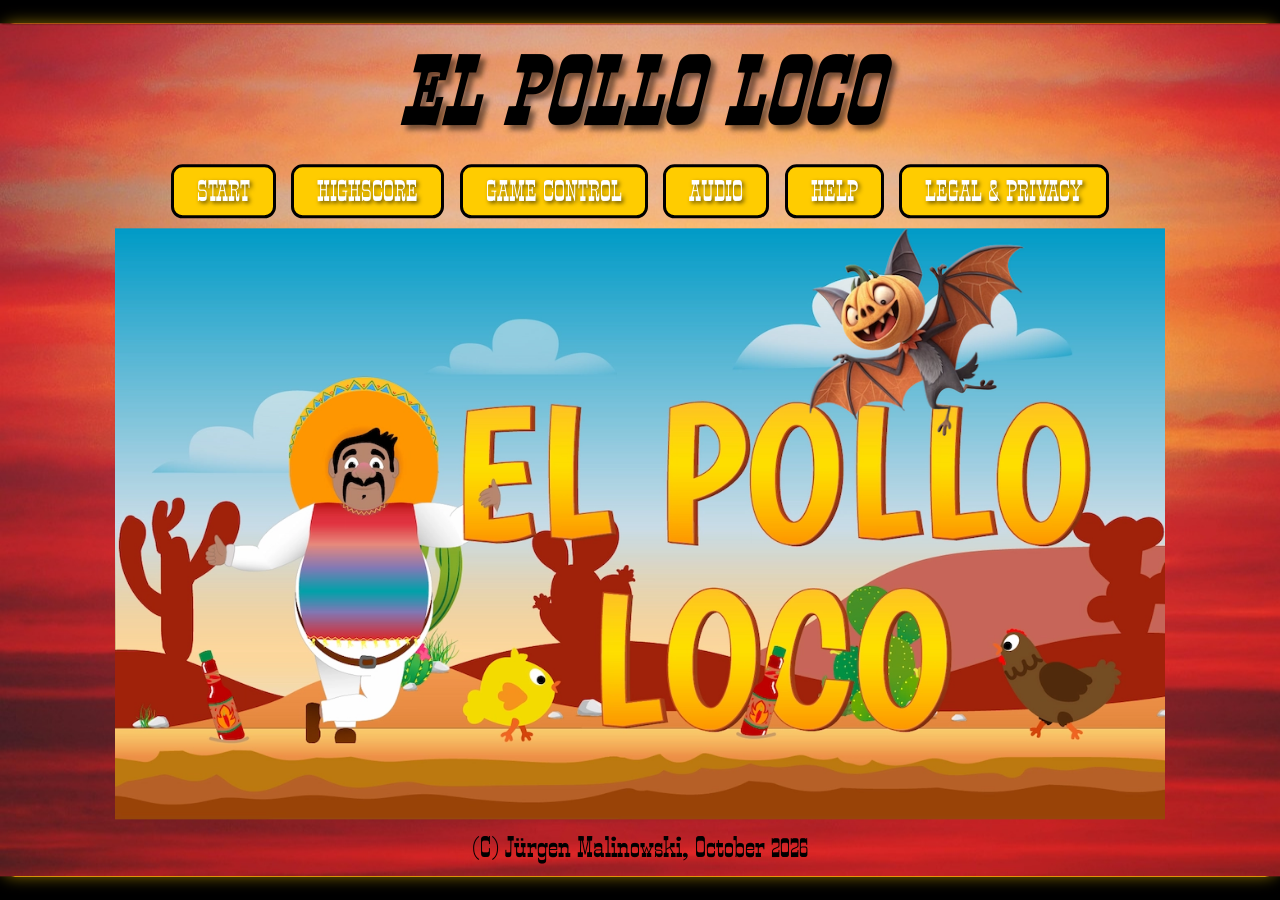
<file: index.html>
<!doctype html>
<html lang="en" translate="no">
  <head>

    <meta charset="UTF-8" />
    <meta
      name="viewport"
      content="width=device-width, initial-scale=1.0, viewport-fit=cover"
    />
    <title>El Pollo Loco</title>
    <link
      rel="icon"
      href="./assets/img/6_salsa_flasche/2_salsa_bottle_on_ground.png"
      type="image/png"
      sizes="16x16"
    />
    <link rel="stylesheet" href="./variables.css" />
    <link rel="stylesheet" href="./style.css" />
    <link rel="stylesheet" href="./overlays.css" />
    <link rel="stylesheet" href="./menu-overlays.css" />
    <link rel="stylesheet" href="./highscore-overlays.css" />
    <link rel="stylesheet" href="./responsive.css" />
  </head>

  <body>
    <div id="gameContainer">

      <div id="startScreen">
        <h1>EL POLLO LOCO</h1>

        <nav id="startMenu">
          <button class="menuButton" onclick="startGame()">START</button>
          <button class="menuButton" onclick="openHighscore()">
            HIGHSCORE
          </button>
          <button class="menuButton" onclick="openGameControl()">
            GAME CONTROL
          </button>
          <button class="menuButton" onclick="openAudioSettings()">
            AUDIO
          </button>
          <button class="menuButton" onclick="openHelp()">
            HELP
          </button>
          <button class="menuButton" onclick="openImpressum()">
            LEGAL & PRIVACY
          </button>
        </nav>

        <div id="startVisual">

          <img
            src="./assets/img/9_intro_outro_bildschirm/start/startscreen_2.webp"
            alt="Startscreen"
            id="startImage"
          />

          <img
            src="./assets/img/flying_bat/bat_mid.webp"
            alt="Bat"
            class="overlayImage"
            id="batImage"
          />
        </div>

        <p id="copyright">(C) Jürgen Malinowski, October 2026</p>
      </div>

      <div id="gameLoadingOverlay" aria-live="polite" aria-busy="true">
        <div id="gameLoadingBox">
          <h2>LOADING GAME...</h2>
          <div id="gameLoadingTrack">
            <div id="gameLoadingProgress"></div>
          </div>
          <p id="gameLoadingPercent">0%</p>
        </div>
      </div>

      <div
        id="highscoreOverlay"
        onclick="handleHighscoreBackdropClick()"
        style="display: none"
      >
        <div id="highscoreBox" onclick="event.stopPropagation()">
          <h2>🏆 TOP 100 HIGHSCORE 🏆</h2>
          <div id="highscoreContent"></div>
          <div id="highscoreActions"></div>
        </div>
      </div>

      <div id="highscoreNameOverlay">
        <div id="highscoreNameBox">
          <h2>🏆 New Highscore!</h2>
          <p>Your score: <strong id="highscoreNameScore">0</strong></p>
          <input
            id="highscoreNameInput"
            type="text"
            maxlength="16"
            placeholder="Your name"
          />
          <div id="highscoreNameActions">
            <button
              class="menuButton"
              type="button"
              id="saveHighscoreNameButton"
              onclick="submitHighscoreName()"
            >
              Save
            </button>
            <button
              class="menuButton"
              type="button"
              id="cancelHighscoreNameButton"
              onclick="cancelHighscoreNameDialog()"
            >
              Cancel
            </button>
          </div>
        </div>
      </div>

      <div
        id="highscoreSavedOverlay"
        onclick="closeHighscoreSaved()"
        style="display: none"
      >
        <div id="highscoreSavedBox" onclick="event.stopPropagation()">
          <h2>✅ Your Score was saved</h2>
          <p>Your score has been added to the Top 100.</p>
          <button
            id="closeHighscoreSavedButton"
            onclick="closeHighscoreSaved()"
          >
            OK
          </button>
        </div>
      </div>

      <div id="levelTransitionOverlay" style="display: none">
        <div id="levelTransitionBox">
          <h2 id="levelTransitionTitle">Level completed!</h2>
          <p id="levelTransitionText">Ready for the next level?</p>
          <button id="startNextLevelButton" onclick="startNextLevel()">
            Start
          </button>
        </div>
      </div>

      <div id="audioOverlay" onclick="closeAudioSettings()">
        <div id="audioBox" onclick="event.stopPropagation()">
          <h2>🎧 Audio Settings</h2>

          <div class="audioControlRow">
            <label for="musicVolume">Music Volume:</label>
            <input
              type="range"
              id="musicVolume"
              min="0"
              max="1"
              step="0.05"
              value="0.3"
              oninput="updateMusicVolume(this.value)"
            />
          </div>

          <div class="audioControlRow">
            <label for="effectVolume">Effects Volume:</label>
            <input
              type="range"
              id="effectVolume"
              min="0"
              max="1"
              step="0.05"
              value="1"
              oninput="updateEffectVolume(this.value)"
            />
          </div>

          <div class="audioControlRow">
            <button id="toggleMuteButton" onclick="toggleMuteAll()">
              🔇 Sound on / off
            </button>
          </div>

          <p id="closeAudioHint" onclick="closeAudioSettings()">
            Click to close
          </p>
        </div>
      </div>

      <div id="helpOverlay" onclick="closeHelp()">
        <div id="helpBox" onclick="event.stopPropagation()">
          <h2>HELP</h2>
          <div id="helpText">
            <p>Jump into a group of chickens<br />and watch them scatter!</p>
            <p>
              During a Boss Fight, press JUMP<br />
              twice quickly to perform a<br />
              Special Jump and escape.
            </p>
            <p>
              Watch out!<br />
              The Boss Chicken may charge<br />
              when you get too close.
            </p>
            <p>
              Defeat chickens by throwing<br />
              bottles or jumping on them.
            </p>
            <p>
              Attack the Boss Chicken<br />
              with bottles or by jumping on it.
            </p>
          </div>
          <p id="closeHelpHint" onclick="closeHelp()">
            Click to close
          </p>
        </div>
      </div>

      <div id="impressumOverlay" onclick="closeImpressum()">
        <div id="impressumBox" onclick="event.stopPropagation()">
          <iframe
            id="impressumFrame"
            src=""
            title="Legal Notice & Privacy"
          ></iframe>

          <div id="legalOverlayActions">
            <button
              id="legalSecondaryButton"
              type="button"
              onclick="openPrivacyPolicy()"
            >
              Privacy Policy
            </button>
            <button
              id="closeImpressumHint"
              type="button"
              onclick="closeImpressum()"
            >
              Click to close
            </button>
          </div>
        </div>
      </div>

      <div id="gameControlOverlay" onclick="closeGameControl()">
        <div id="gameControlBox" onclick="event.stopPropagation()">
          <h2>🎮 Game Control</h2>

          <p id="gameControlText">
            ⬅️ Arrow Left ... Move Left<br />
            ➡️ Arrow Right ... Move Right<br />
            ⬆️ Arrow Up ... Throw Bottle<br />
            SHIFT ... Throw Bottle<br />
            SPACE ... Jump<br />
            SPACE x2 ... Special Jump (Boss Fight)<br />
            P ... Pause / Resume
          </p>

          <p id="closeGameControlHint" onclick="closeGameControl()">
            Click to close
          </p>
        </div>
      </div>

      <div id="gameStage">
        <canvas id="canvas" width="720" height="480"></canvas>
      </div>

      <div id="mobileControls">
        <div class="leftControls">
          <button id="leftBtn" aria-label="Move left">
            <svg class="direction_arrow" viewBox="0 0 48 48" aria-hidden="true">
              <path d="M2 24 L22 4 L22 15 H46 V33 H22 V44 Z"></path>
            </svg>
          </button>
          <button id="leftJumpBtn">JUMP</button>
          <button id="leftThrowBtn">THROW</button>
        </div>

        <div class="rightControls">
          <button id="rightBtn" aria-label="Move right">
            <svg class="direction_arrow" viewBox="0 0 48 48" aria-hidden="true">
              <path d="M46 24 L26 4 L26 15 H2 V33 H26 V44 Z"></path>
            </svg>
          </button>
          <button id="rightJumpBtn">JUMP</button>
          <button id="rightThrowBtn">THROW</button>
        </div>
      </div>

      <div id="orientationOverlay">
        <div id="orientationBox">
          <h2>Please rotate your device 🔄</h2>
          <p>For the best gaming experience, use landscape mode.</p>

          <button
            id="rotateButton"
            style="display: none"
            onclick="rotateDevice()"
          >
            Rotate Screen ↻
          </button>
        </div>
      </div>
    </div>
  </body>

  <script src="./soundhub.js"></script>
  <script src="./js/models-classes/drawable-objects.class.js"></script>
  <script src="./js/models-classes/movable-objects.class.js"></script>
  <script src="./js/models-classes/chicken.class.js"></script>
  <script src="./js/models-classes/little-chicken.class.js"></script>
  <script src="./js/models-classes/character.class.js"></script>
  <script src="./js/models-classes/coin.class.js"></script>
  <script src="./js/models-classes/cloud.class.js"></script>
  <script src="./js/models-classes/background-object.class.js"></script>
  <script src="./js/models-classes/status-bar.class.js"></script>
  <script src="./js/models-classes/world-collision-manager.class.js"></script>
  <script src="./js/models-classes/world-stomp-combo-manager.class.js"></script>
  <script src="./js/models-classes/world-bat-flight-manager.class.js"></script>
  <script src="./js/models-classes/world-special-jump-manager.class.js"></script>
  <script src="./js/models-classes/world-status-hud-renderer.class.js"></script>
  <script src="./js/models-classes/world-pause-hud-renderer.class.js"></script>
  <script src="./js/models-classes/world-hud-renderer.class.js"></script>
  <script src="./js/models-classes/world-process-manager.class.js"></script>
  <script src="./js/models-classes/world-pause-manager.class.js"></script>
  <script src="./js/models-classes/world-game-state-manager.class.js"></script>
  <script src="./js/models-classes/world-level-manager.class.js"></script>
  <script src="./js/models-classes/world-highscore-manager.class.js"></script>
  <script src="./js/models-classes/world-renderer.class.js"></script>
  <script src="./js/models-classes/world.class.js"></script>
  <script src="./js/models-classes/keyboard.class.js"></script>
  <script src="./js/models-classes/level.class.js"></script>
  <script src="./js/models-classes/throwable-objects.class.js"></script>
  <script src="./js/models-classes/endboss-lifecycle-manager.class.js"></script>
  <script src="./js/models-classes/endboss-combat-manager.class.js"></script>
  <script src="./js/models-classes/endboss.class.js"></script>

  <script src="./levels/level-config.js"></script>
  <script src="./levels/level1.js"></script>

  <script src="./js/game.js"></script>
  <script src="./js/mobile-controls.js"></script>
  <script src="./js/responsive-ui.js"></script>
  <script src="./js/highscore-system.js"></script>
  <script src="./script.js"></script>

  </html>
</file>
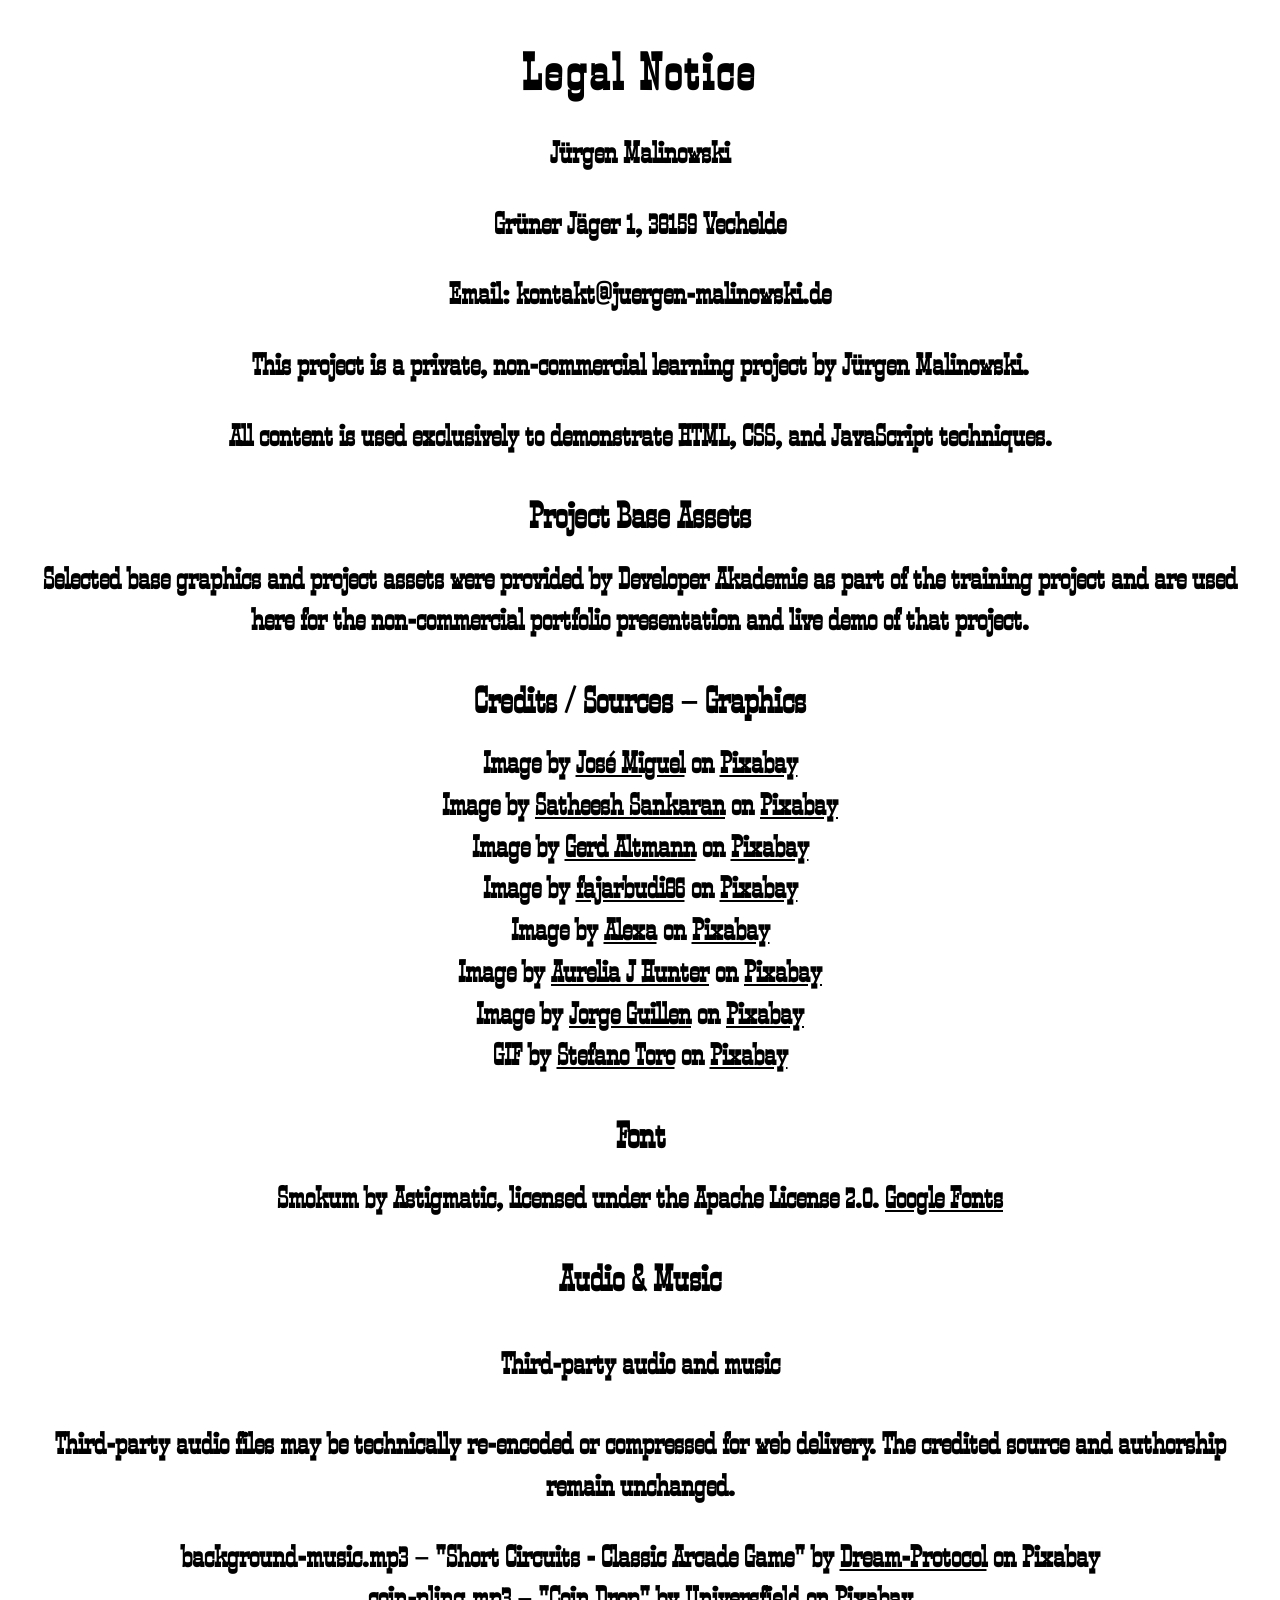
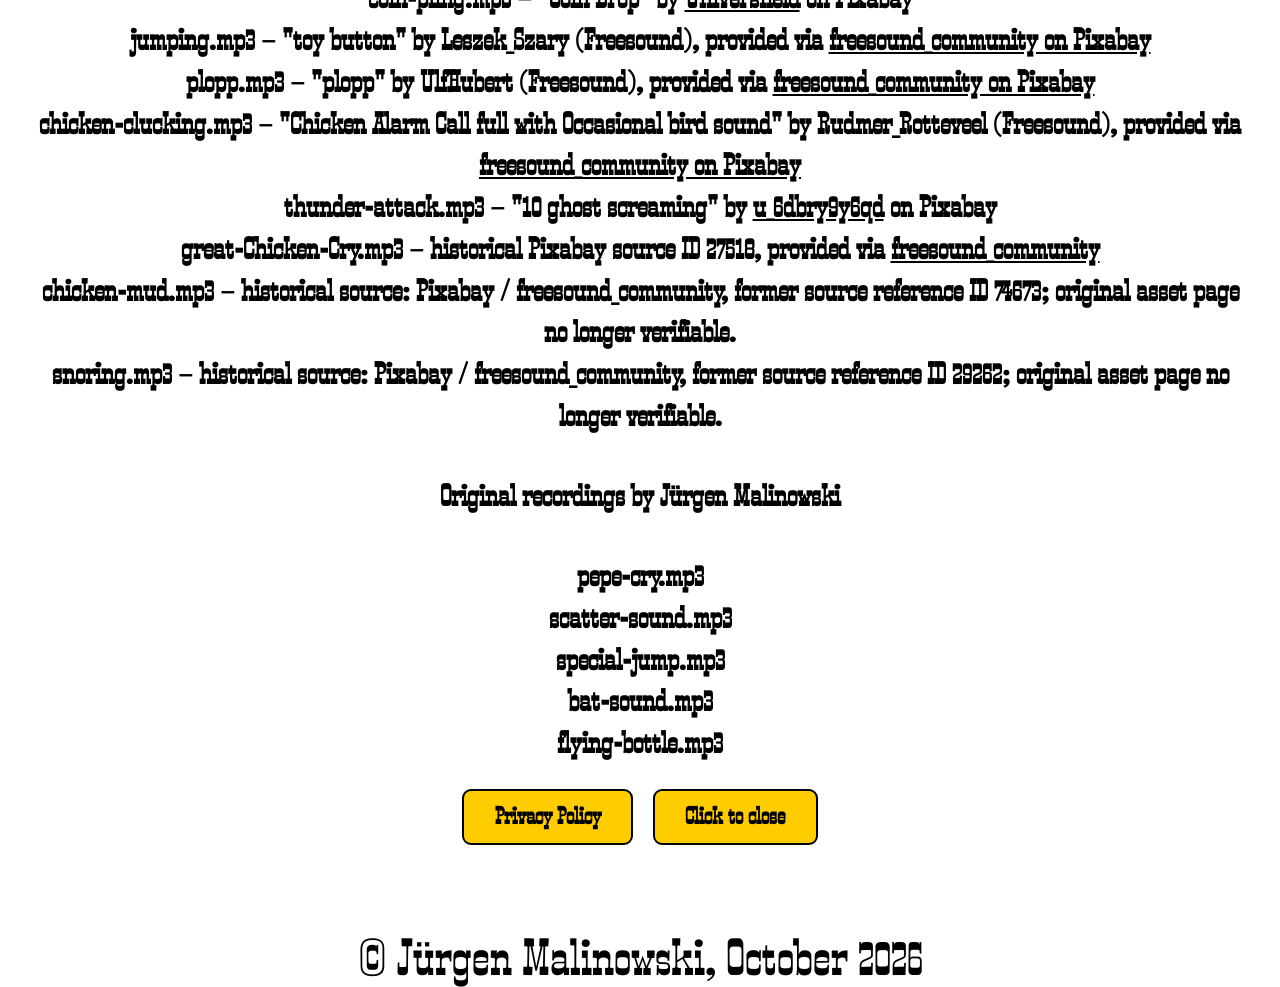
<file: info.html>
<!DOCTYPE html>
<html lang="en">

<head>
    <meta charset="UTF-8">
    <meta name="viewport" content="width=device-width, initial-scale=1.0">
    <title>El Pollo Loco – LEGAL NOTICE & CREDITS</title>
    <link rel="stylesheet" href="./variables.css">
    <link rel="stylesheet" href="./style.css">
    <link rel="stylesheet" href="./overlays.css">
    <link rel="stylesheet" href="./responsive.css">
</head>

<body class="main_grafik">
    <main class="main_grafik info_content">

        <section class="impressum">
            <h1>Legal Notice</h1>
            <p>Jürgen Malinowski</p>
            <p>Grüner Jäger 1, 38159 Vechelde</p>
            <p>Email: kontakt@juergen-malinowski.de</p>
            <p>This project is a private, non-commercial learning project by Jürgen Malinowski.</p>
            <p>All content is used exclusively to demonstrate HTML, CSS, and JavaScript techniques.</p>
        </section>


        <section class="info_content_boxes">
            <h3>Project Base Assets</h3>
            <div class="info_box_size">
                <p>
                    Selected base graphics and project assets were provided by Developer Akademie
                    as part of the training project and are used here for the non-commercial
                    portfolio presentation and live demo of that project.
                </p>
            </div>
        </section>

        <section class="info_content_boxes">
            <h3>Credits / Sources – Graphics</h3>
            <div class="info_box_size">
                <ul class="text_grafik">
                    <li>Image by
                        <a class="href_grafik" href="https://pixabay.com/de/users/josemiguels-2119574/" target="_blank"
                            rel="noopener noreferrer">José Miguel</a>
                        on
                        <a class="href_grafik" href="https://pixabay.com/de/" target="_blank" rel="noopener noreferrer">Pixabay</a>
                    </li>
                    <li>Image by
                        <a class="href_grafik" href="https://pixabay.com/de/users/satheeshsankaran-11196627/"
                            target="_blank" rel="noopener noreferrer">Satheesh Sankaran</a>
                        on
                        <a class="href_grafik" href="https://pixabay.com/de/" target="_blank" rel="noopener noreferrer">Pixabay</a>
                    </li>
                    <li>Image by
                        <a class="href_grafik" href="https://pixabay.com/de/users/geralt-9301/" target="_blank"
                            rel="noopener noreferrer">Gerd Altmann</a>
                        on
                        <a class="href_grafik" href="https://pixabay.com/de/" target="_blank" rel="noopener noreferrer">Pixabay</a>
                    </li>
                    <li>Image by
                        <a class="href_grafik" href="https://pixabay.com/de/users/fajarbudi86-1126901/" target="_blank"
                            rel="noopener noreferrer">fajarbudi86</a>
                        on
                        <a class="href_grafik" href="https://pixabay.com/de/" target="_blank" rel="noopener noreferrer">Pixabay</a>
                    </li>
                    <li>Image by
                        <a class="href_grafik" href="https://pixabay.com/de/users/alexas_fotos-686414/" target="_blank"
                            rel="noopener noreferrer">Alexa</a>
                        on
                        <a class="href_grafik" href="https://pixabay.com/de/" target="_blank" rel="noopener noreferrer">Pixabay</a>
                    </li>
                    <li>Image by
                        <a class="href_grafik" href="https://pixabay.com/de/users/aureliajhunter-18994837/"
                            target="_blank" rel="noopener noreferrer">Aurelia J Hunter</a>
                        on
                        <a class="href_grafik" href="https://pixabay.com/de/" target="_blank" rel="noopener noreferrer">Pixabay</a>
                    </li>
                    <li>Image by
                        <a class="href_grafik" href="https://pixabay.com/de/users/fotocitizen-397314/" target="_blank"
                            rel="noopener noreferrer">Jorge Guillen</a>
                        on
                        <a class="href_grafik" href="https://pixabay.com/de/" target="_blank" rel="noopener noreferrer">Pixabay</a>
                    </li>

                    <li>GIF by
                        <a class="href_grafik"
                            href="https://pixabay.com/users/funkikids-37640703/?utm_source=link-attribution&utm_medium=referral&utm_campaign=animation&utm_content=16450"
                            target="_blank" rel="noopener noreferrer">Stefano Toro</a>
                        on
                        <a class="href_grafik"
                            href="https://pixabay.com//?utm_source=link-attribution&utm_medium=referral&utm_campaign=animation&utm_content=16450"
                            target="_blank" rel="noopener noreferrer">Pixabay</a>
                    </li>
                </ul>
            </div>
        </section>

        <section class="info_content_boxes">
            <h3>Font</h3>
            <div class="info_box_size">
                <p>
                    Smokum by Astigmatic, licensed under the Apache License 2.0.
                    <a class="href_grafik"
                        href="https://fonts.google.com/specimen/Smokum"
                        target="_blank" rel="noopener noreferrer">Google Fonts</a>
                </p>
            </div>
        </section>

        <section class="info_content_boxes">
            <h3>Audio & Music</h3>
            <div class="info_box_size">
                <h4>Third-party audio and music</h4>
                <p>
                    Third-party audio files may be technically re-encoded or compressed for web delivery.
                    The credited source and authorship remain unchanged.
                </p>
                <ul class="text_grafik">
                    <li>
                        <strong>background-music.mp3</strong> – "Short Circuits - Classic Arcade Game" by
                        <a class="href_grafik"
                            href="https://pixabay.com/music/video-games-short-circuits-classic-arcade-game-116824/"
                            target="_blank" rel="noopener noreferrer">Dream-Protocol</a>
                        on Pixabay
                    </li>
                    <li>
                        <strong>coin-pling.mp3</strong> – "Coin Drop" by
                        <a class="href_grafik"
                            href="https://pixabay.com/sound-effects/film-special-effects-coin-drop-229314/"
                            target="_blank" rel="noopener noreferrer">Universfield</a>
                        on Pixabay
                    </li>
                    <li>
                        <strong>jumping.mp3</strong> – "toy button" by Leszek_Szary (Freesound), provided via
                        <a class="href_grafik"
                            href="https://pixabay.com/sound-effects/film-special-effects-toy-button-105724/"
                            target="_blank" rel="noopener noreferrer">freesound_community on Pixabay</a>
                    </li>
                    <li>
                        <strong>plopp.mp3</strong> – "plopp" by UlfHubert (Freesound), provided via
                        <a class="href_grafik"
                            href="https://pixabay.com/sound-effects/film-special-effects-plopp-84863/"
                            target="_blank" rel="noopener noreferrer">freesound_community on Pixabay</a>
                    </li>
                    <li>
                        <strong>chicken-clucking.mp3</strong> – "Chicken Alarm Call full with Occasional bird sound"
                        by Rudmer_Rotteveel (Freesound), provided via
                        <a class="href_grafik"
                            href="https://pixabay.com/sound-effects/nature-chicken-alarm-call-full-with-occasional-bird-sound-6379/"
                            target="_blank" rel="noopener noreferrer">freesound_community on Pixabay</a>
                    </li>
                    <li>
                        <strong>thunder-attack.mp3</strong> – "10 ghost screaming" by
                        <a class="href_grafik"
                            href="https://pixabay.com/sound-effects/horror-10-ghost-screaming-383166/"
                            target="_blank" rel="noopener noreferrer">u_6dbry9y6qd</a>
                        on Pixabay
                    </li>
                    <li>
                        <strong>great-Chicken-Cry.mp3</strong> – historical Pixabay source ID 27518, provided via
                        <a class="href_grafik"
                            href="https://pixabay.com/users/freesound_community-46691455/"
                            target="_blank" rel="noopener noreferrer">freesound_community</a>
                    </li>
                    <li>
                        <strong>chicken-mud.mp3</strong> – historical source: Pixabay / freesound_community,
                        former source reference ID 74673; original asset page no longer verifiable.
                    </li>
                    <li>
                        <strong>snoring.mp3</strong> – historical source: Pixabay / freesound_community,
                        former source reference ID 29262; original asset page no longer verifiable.
                    </li>
                </ul>

                <h4>Original recordings by Jürgen Malinowski</h4>
                <ul class="text_grafik">
                    <li><strong>pepe-cry.mp3</strong></li>
                    <li><strong>scatter-sound.mp3</strong></li>
                    <li><strong>special-jump.mp3</strong></li>
                    <li><strong>bat-sound.mp3</strong></li>
                    <li><strong>flying-bottle.mp3</strong></li>
                </ul>
            </div>
        </section>

        <div class="legal_page_actions direct_legal_actions">
            <a class="legal_page_button" href="./privacy.html">Privacy Policy</a>
            <a class="legal_page_button" href="./index.html">Click to close</a>
        </div>
    </main>

    <footer>
        <p class="copyright">© Jürgen Malinowski, October 2026</p>
    </footer>
    <script>
        if (window.parent !== window) {
            document.body.classList.add("embedded_legal_page");
        }
    </script>
</body>

</html>
</file>
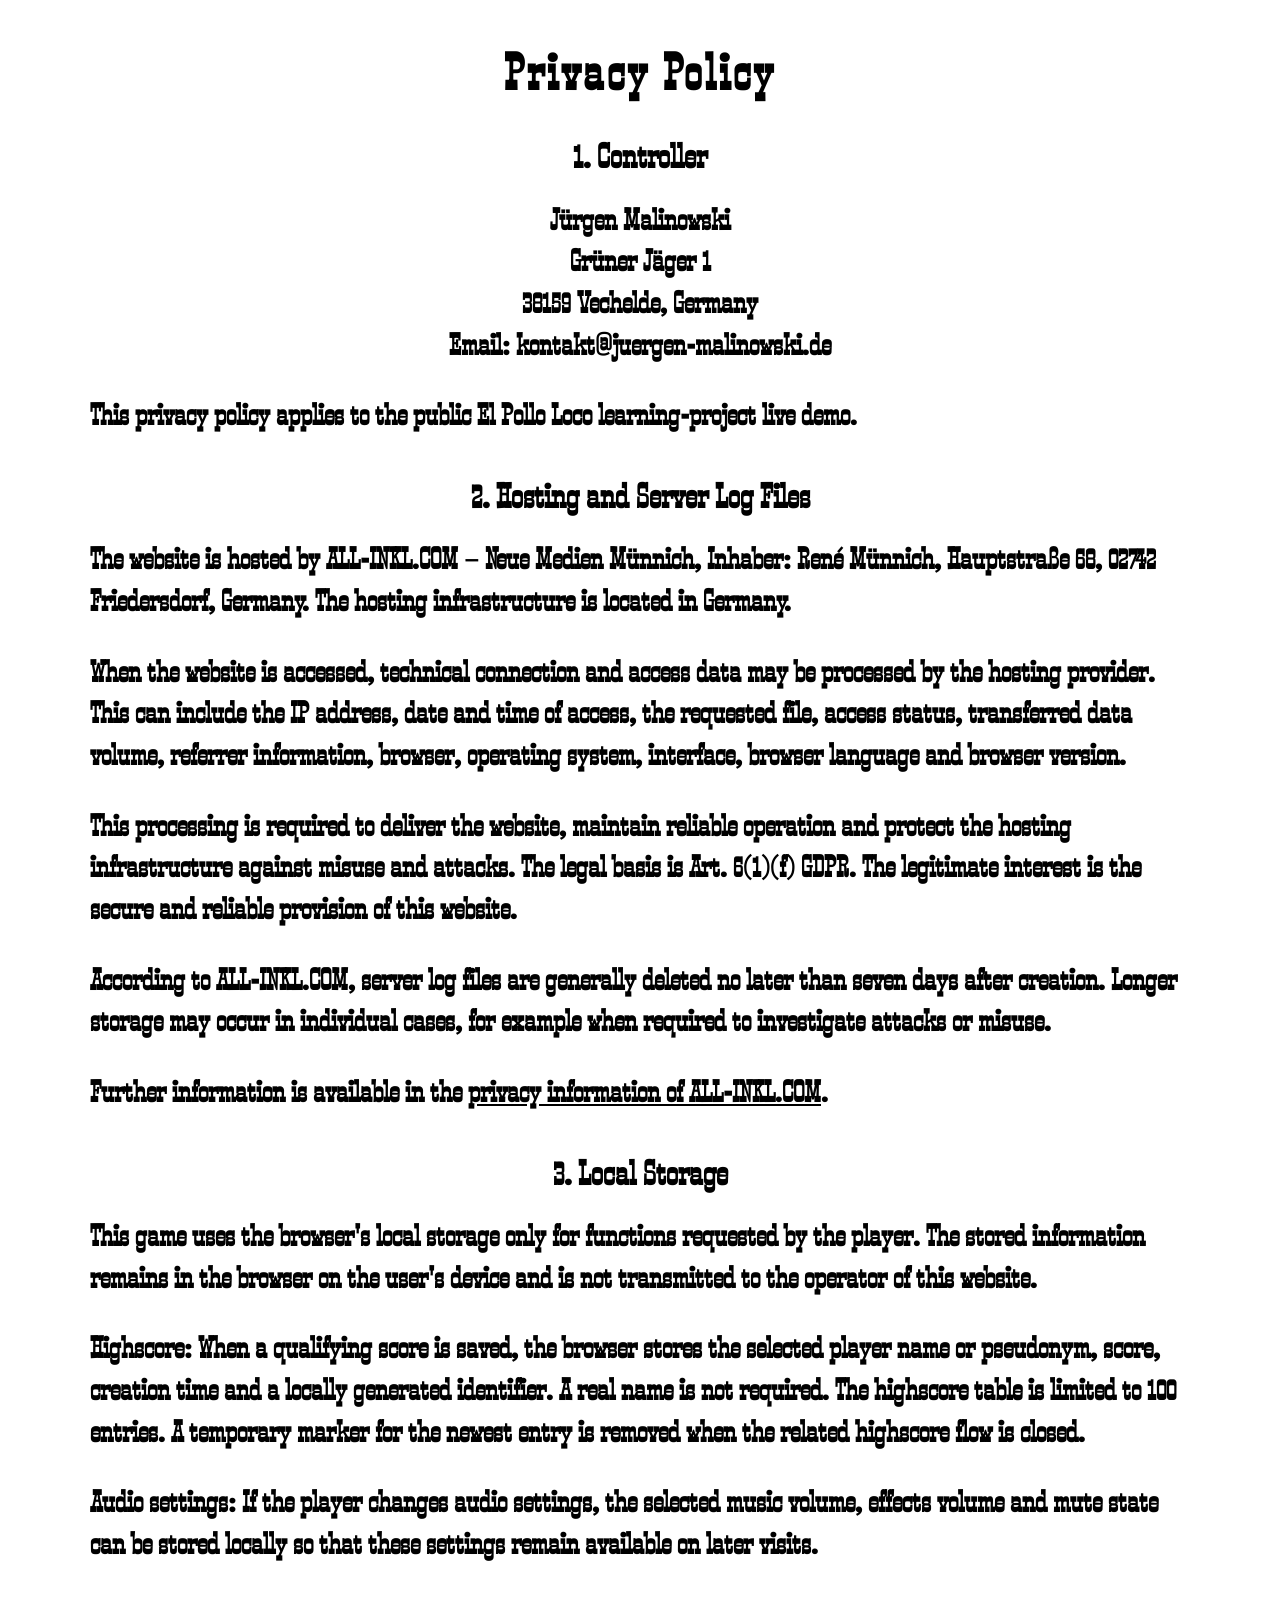
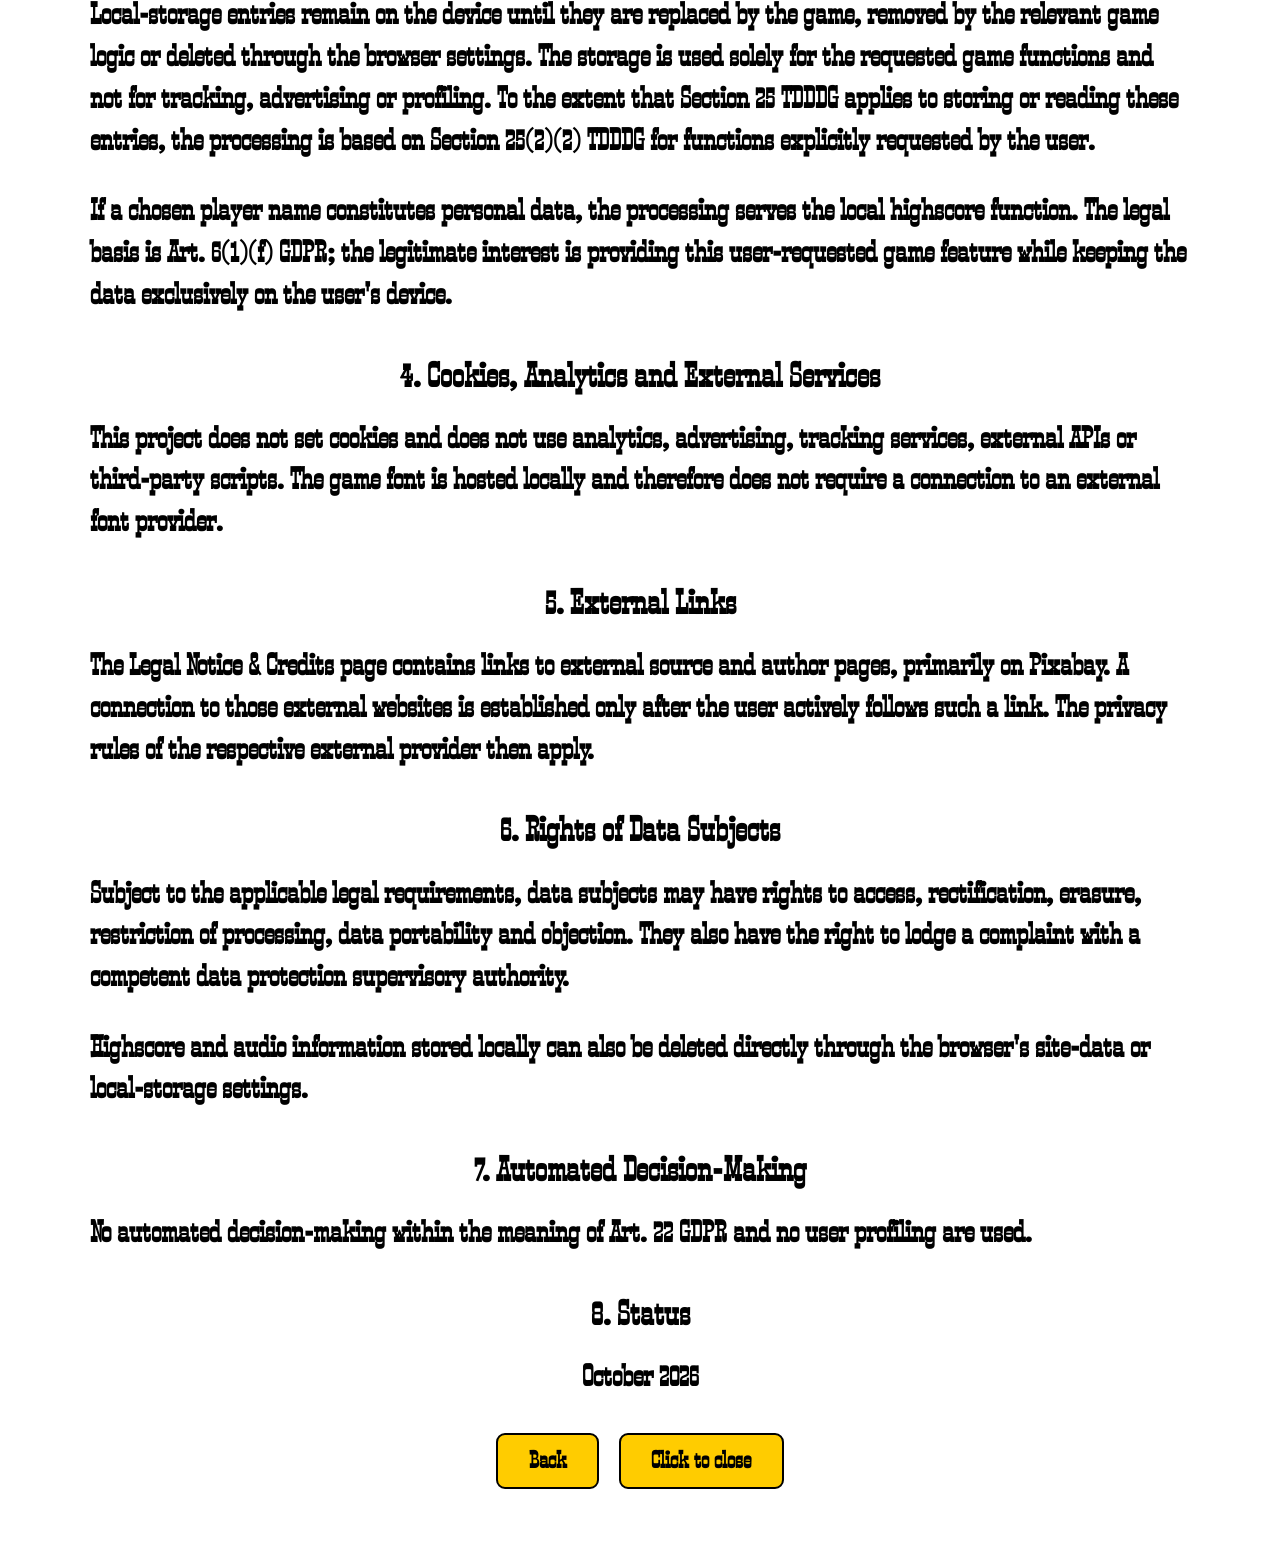
<file: privacy.html>
<!DOCTYPE html>
<html lang="en">

<head>
    <meta charset="UTF-8">
    <meta name="viewport" content="width=device-width, initial-scale=1.0">
    <title>El Pollo Loco – Privacy Policy</title>
    <link rel="stylesheet" href="./variables.css">
    <link rel="stylesheet" href="./style.css">
    <link rel="stylesheet" href="./overlays.css">
    <link rel="stylesheet" href="./responsive.css">
</head>

<body class="main_grafik">
    <main class="main_grafik info_content privacy_content">
        <h1>Privacy Policy</h1>

        <section>
            <h2>1. Controller</h2>
            <p class="privacy_centered">
                Jürgen Malinowski<br>
                Grüner Jäger 1<br>
                38159 Vechelde, Germany<br>
                Email: kontakt@juergen-malinowski.de
            </p>
            <p>
                This privacy policy applies to the public El Pollo Loco learning-project live demo.
            </p>
        </section>

        <section>
            <h2>2. Hosting and Server Log Files</h2>
            <p>
                The website is hosted by ALL-INKL.COM – Neue Medien Münnich, Inhaber: René Münnich,
                Hauptstraße 68, 02742 Friedersdorf, Germany. The hosting infrastructure is located in Germany.
            </p>
            <p>
                When the website is accessed, technical connection and access data may be processed by the
                hosting provider. This can include the IP address, date and time of access, the requested file,
                access status, transferred data volume, referrer information, browser, operating system,
                interface, browser language and browser version.
            </p>
            <p>
                This processing is required to deliver the website, maintain reliable operation and protect
                the hosting infrastructure against misuse and attacks. The legal basis is Art. 6(1)(f) GDPR.
                The legitimate interest is the secure and reliable provision of this website.
            </p>
            <p>
                According to ALL-INKL.COM, server log files are generally deleted no later than seven days
                after creation. Longer storage may occur in individual cases, for example when required to
                investigate attacks or misuse.
            </p>
            <p>
                Further information is available in the
                <a class="href_grafik" href="https://all-inkl.com/datenschutzinformationen/"
                    target="_blank" rel="noopener noreferrer">privacy information of ALL-INKL.COM</a>.
            </p>
        </section>

        <section>
            <h2>3. Local Storage</h2>
            <p>
                This game uses the browser's local storage only for functions requested by the player.
                The stored information remains in the browser on the user's device and is not transmitted
                to the operator of this website.
            </p>
            <p>
                <strong>Highscore:</strong> When a qualifying score is saved, the browser stores the selected
                player name or pseudonym, score, creation time and a locally generated identifier. A real name
                is not required. The highscore table is limited to 100 entries. A temporary marker for the
                newest entry is removed when the related highscore flow is closed.
            </p>
            <p>
                <strong>Audio settings:</strong> If the player changes audio settings, the selected music
                volume, effects volume and mute state can be stored locally so that these settings remain
                available on later visits.
            </p>
            <p>
                Local-storage entries remain on the device until they are replaced by the game, removed by
                the relevant game logic or deleted through the browser settings. The storage is used solely
                for the requested game functions and not for tracking, advertising or profiling. To the extent
                that Section 25 TDDDG applies to storing or reading these entries, the processing is based on
                Section 25(2)(2) TDDDG for functions explicitly requested by the user.
            </p>
            <p>
                If a chosen player name constitutes personal data, the processing serves the local highscore
                function. The legal basis is Art. 6(1)(f) GDPR; the legitimate interest is providing this
                user-requested game feature while keeping the data exclusively on the user's device.
            </p>
        </section>

        <section>
            <h2>4. Cookies, Analytics and External Services</h2>
            <p>
                This project does not set cookies and does not use analytics, advertising, tracking services,
                external APIs or third-party scripts. The game font is hosted locally and therefore does not
                require a connection to an external font provider.
            </p>
        </section>

        <section>
            <h2>5. External Links</h2>
            <p>
                The Legal Notice & Credits page contains links to external source and author pages, primarily
                on Pixabay. A connection to those external websites is established only after the user actively
                follows such a link. The privacy rules of the respective external provider then apply.
            </p>
        </section>

        <section>
            <h2>6. Rights of Data Subjects</h2>
            <p>
                Subject to the applicable legal requirements, data subjects may have rights to access,
                rectification, erasure, restriction of processing, data portability and objection. They also
                have the right to lodge a complaint with a competent data protection supervisory authority.
            </p>
            <p>
                Highscore and audio information stored locally can also be deleted directly through the
                browser's site-data or local-storage settings.
            </p>
        </section>

        <section>
            <h2>7. Automated Decision-Making</h2>
            <p>
                No automated decision-making within the meaning of Art. 22 GDPR and no user profiling are used.
            </p>
        </section>

        <section>
            <h2>8. Status</h2>
            <p class="privacy_centered">October 2026</p>
        </section>

        <div class="legal_page_actions direct_legal_actions">
            <a class="legal_page_button" href="./info.html">Back</a>
            <a class="legal_page_button" href="./index.html">Click to close</a>
        </div>
    </main>

    <script>
        if (window.parent !== window) {
            document.body.classList.add("embedded_legal_page");
        }
    </script>
</body>

</html>
</file>
<file: variables.css>
:root {
  --color-ui-primary: #ffcc00;
  --color-ui-primary-hover: #ffe85c;
  --color-ui-primary-shadow-soft: rgba(255, 204, 0, 0.5);
  --color-ui-primary-shadow-strong: rgba(255, 204, 0, 0.6);
  --color-text-light: #ffffff;
  --color-text-dark: #000000;
  --color-surface-light: #ffffff;
  --color-surface-dark: #000000;
  --color-surface-light-translucent: rgba(255, 255, 255, 0.9);
  --color-border-dark: #000000;
  --color-accent-gold: #ffd700;
  --color-accent-danger: #ff0000;
  --color-effect-bottle-pickup: #ffff00;
  --color-status-bottle: #2d8bd8;
  --color-status-coin: #f0a000;
  --color-status-empty: rgba(255, 255, 255, 0.28);
  --color-overlay-dark: rgba(0, 0, 0, 0.8);
  --color-overlay-strong: rgba(0, 0, 0, 0.85);
  --color-shadow-soft: rgba(0, 0, 0, 0.4);
  --color-shadow-medium: rgba(0, 0, 0, 0.5);
  --color-shadow-strong: rgba(0, 0, 0, 0.6);
}
</file>
<file: style.css>
@font-face {
  font-family: "Smokum";
  src: url("./assets/fonts/Smokum-Regular.ttf") format("truetype");
  font-weight: 400;
  font-style: normal;
  font-display: swap;
}


/* Global page layout */
html,
body {
  width: 100%;
  height: 100%;
  margin: 0;
}

body {
  display: flex;
  flex-direction: column;
  align-items: center;
  justify-content: flex-start;
  background-color: var(--color-surface-dark);
  min-height: 100vh;
  overflow: hidden;
}

body.locked {
  overflow: hidden;
}

body.unlocked {
  overflow-y: auto;
}

/* Responsive game stage */
#gameContainer {
  position: relative;

  width: 100vw;
  height: 100dvh;

  display: flex;
  justify-content: center;
  align-items: center;

  overflow: hidden;
}

canvas {
  background-color: var(--color-surface-dark);
  display: block;
}

#gameStage {
  position: relative;
  width: min(100vw, calc(100dvh * 1.5));
  aspect-ratio: 3 / 2;
  flex-shrink: 0;
  border-radius: 15px;
  box-shadow: 0 0 15px var(--color-ui-primary-shadow-soft);
  overflow: hidden;
}

#gameStage::after {
  content: "";
  position: absolute;
  inset: 0;
  border: 6px solid var(--color-ui-primary);
  border-radius: 15px;
  box-sizing: border-box;
  pointer-events: none;
}

#canvas {
  width: 100%;
  height: 100%;
  border-radius: 15px;
}

/* Initial gameplay asset loading */
#gameLoadingOverlay {
  position: absolute;
  top: 50%;
  left: 50%;
  width: min(100vw, calc(100dvh * 1.5));
  aspect-ratio: 3 / 2;
  transform: translate(-50%, -50%);
  display: none;
  align-items: center;
  justify-content: center;
  box-sizing: border-box;
  background-color: var(--color-surface-dark);
  border: 6px solid var(--color-ui-primary);
  border-radius: 15px;
  z-index: 30;
}

#gameLoadingOverlay.is_visible {
  display: flex;
}

#gameLoadingBox {
  width: min(72%, 560px);
  text-align: center;
  color: var(--color-ui-primary);
}

#gameLoadingBox h2 {
  margin: 0 0 18px;
  font-size: clamp(1.8rem, 7vh, 4rem);
}

#gameLoadingTrack {
  width: 100%;
  height: clamp(18px, 4vh, 32px);
  overflow: hidden;
  border: 3px solid var(--color-ui-primary);
  border-radius: 10px;
  background-color: var(--color-text-light);
}

#gameLoadingProgress {
  width: 0;
  height: 100%;
  background-color: var(--color-ui-primary);
  transition: width 0.15s linear;
}

#gameLoadingPercent {
  margin: 12px 0 0;
  font-size: clamp(1.2rem, 4vh, 2.2rem);
  font-weight: bold;
}

/* Mobile touch controls */
#mobileControls {
  --touch-inward-extension: 20px;
  --touch-vertical-extension: 18px;

  display: none;
  position: absolute;
  inset: 0;
  z-index: 8;
  pointer-events: none;
}

.leftControls,
.rightControls {
  position: absolute;
  display: flex;
  flex-direction: column;
  gap: clamp(10px, 3vh, 14px);
}

#mobileControls.controlsOutsideStage .leftControls,
#mobileControls.controlsOutsideStage .rightControls {
  top: clamp(8px, 2.5vh, 12px);
}

#mobileControls.controlsOutsideStage .leftControls {
  left: var(--left-control-offset);
}

#mobileControls.controlsOutsideStage .rightControls {
  right: var(--right-control-offset);
}

#mobileControls.controlsOverlayStage .leftControls,
#mobileControls.controlsOverlayStage .rightControls {
  top: var(--overlay-control-top, 64px);
}

#mobileControls.controlsOverlayStage .leftControls {
  left: clamp(10px, 2vw, 18px);
}

#mobileControls.controlsOverlayStage .rightControls {
  right: clamp(10px, 2vw, 18px);
}

#mobileControls button {
  position: relative;
  width: clamp(58px, 10vw, 72px);
  height: clamp(46px, 13vh, 56px);
  padding: 0 6px;
  background-color: var(--color-ui-primary);
  color: var(--color-text-dark);
  border: 2px solid var(--color-text-dark);
  border-radius: 12px;
  font-family: "Smokum", Arial, Helvetica, sans-serif;
  font-size: clamp(1rem, 4.5vh, 1.4rem);
  line-height: 1;
  pointer-events: auto;
  touch-action: none;
  -webkit-touch-callout: none;
  -webkit-user-select: none;
  user-select: none;
}

#leftJumpBtn,
#leftThrowBtn,
#rightJumpBtn,
#rightThrowBtn {
  font-weight: bold;
  letter-spacing: 1px;
}

#leftBtn,
#rightBtn {
  padding: 2px;
  display: flex;
  align-items: center;
  justify-content: center;
}

.direction_arrow {
  display: block;
  width: 100%;
  height: 100%;
  fill: currentColor;
}

#mobileControls button::before {
  content: "";
  position: absolute;
  inset: 0;
}

#mobileControls .leftControls button::before {
  right: calc(-1 * var(--touch-inward-extension));
}

#mobileControls .rightControls button::before {
  left: calc(-1 * var(--touch-inward-extension));
}

#mobileControls .leftControls button:first-child::before,
#mobileControls .rightControls button:first-child::before {
  top: calc(-1 * var(--touch-vertical-extension));
}

#mobileControls .leftControls button:last-child::before,
#mobileControls .rightControls button:last-child::before {
  bottom: calc(-1 * var(--touch-vertical-extension));
}

/* Typography */
body,
canvas,
h1 {
  font-family: "Smokum", Arial, Helvetica, sans-serif;
}

h1 {
  font-size: clamp(3rem, calc(var(--stage-width) * 0.07), 8rem);
  margin: 0;
  margin-top: 2px;

  margin-bottom: 2px;

  font-style: italic;
  letter-spacing: clamp(2px, calc(var(--stage-width) * 0.0035), 8px);
  text-shadow: 5px 5px 5px var(--color-shadow-medium);
  position: relative;
  z-index: 16;

}

/* Start screen navigation */
#startMenu {
  margin-top: 2px;
}

#startMenu {
  width: 96%;
  display: flex;
  flex-wrap: wrap;
  justify-content: center;
  gap: clamp(6px, calc(var(--stage-width) * 0.012), 28px);
  margin-bottom: 0;
  flex: 0 0 auto;
}

.menuButton {
  font-family: "Smokum", Arial, Helvetica, sans-serif;
  font-size: clamp(1.15rem, calc(var(--stage-width) * 0.022), 2.6rem);
  color: var(--color-text-light);
  background-color: var(--color-ui-primary);
  border: 3px solid var(--color-border-dark);
  border-radius: clamp(10px, calc(var(--stage-width) * 0.009), 20px);
  padding:
    clamp(4px, calc(var(--stage-height) * 0.008), 12px)
    clamp(12px, calc(var(--stage-width) * 0.018), 42px);
  cursor: pointer;
  text-shadow: 2px 2px 4px var(--color-shadow-strong);
  transition: all 0.2s ease-in-out;
  margin-top: clamp(0px, calc(var(--stage-height) * 0.004), 6px);
}

.menuButton:hover {
  background-color: var(--color-ui-primary);
  color: var(--color-text-dark);
  transform: scale(1.05);
}

button {
  cursor: pointer;

  transition: transform 0.2s ease-in-out;

}

button:hover {
  transform: scale(1.2);

}

/* Responsive start screen */
#startScreen {
  --stage-width: min(100vw, calc(100dvh * 1.5));
  --stage-height: min(100dvh, calc(100vw * 0.666667));

  position: absolute;
  top: 50%;
  left: 50%;
  width: var(--stage-width);
  aspect-ratio: 3 / 2;
  transform: translate(-50%, -50%);
  box-sizing: border-box;
  padding: clamp(4px, calc(var(--stage-height) * 0.015), 24px);
  gap: clamp(4px, calc(var(--stage-height) * 0.012), 18px);
  overflow: hidden;
  background-image: url(./assets/img/5_hintergrund/layers/background_picture/background_sunset.jpg);
  background-size: cover;
  background-position: center;
  background-repeat: no-repeat;
  display: flex;
  flex-direction: column;
  align-items: center;
  justify-content: flex-start;
  z-index: 10;
}

#startVisual {
  position: relative;
  flex: 1 1 auto;
  min-height: 0;
  width: 100%;
  display: flex;
  align-items: center;
  justify-content: center;
}

#startImage {

  width: 100%;
  height: 100%;
  max-width: none;
  max-height: none;

  object-fit: contain;
}

.overlayImage {
  position: absolute;
  z-index: 15;

  width: 250px;

  height: auto;
}

#batImage {
  position: absolute;
  width: clamp(90px, calc(var(--stage-width) * 0.225), 230px);
  height: auto;
  top: 18%;

  left: 72%;

  transform: translate(-50%, -50%);
  z-index: 12;

  pointer-events: none;

}

#devilImage {
  top: 18%;

  left: 20%;

}

#startButton {
  margin-top: 20px;
  font-family: "Smokum", Arial, Helvetica, sans-serif;
  font-size: 2em;
  padding: 10px 30px;
  border: none;
  border-radius: 10px;
  background-color: var(--color-ui-primary);
  color: var(--color-text-dark);
  cursor: pointer;
}

#startButton:hover {
  background-color: var(--color-ui-primary-hover);
}

#copyright {
  margin: 0;
  text-align: center;
  font-family: "Smokum", Arial, Helvetica, sans-serif;
  font-size: clamp(1rem, calc(var(--stage-width) * 0.022), 2.5rem);
  color: var(--color-text-dark);
  z-index: 5;
  flex: 0 0 auto;
}
</file>
<file: overlays.css>
/* Shared overlay scaling */
#highscoreOverlay,
#highscoreSavedOverlay,
#highscoreNameOverlay,
#audioOverlay,
#gameControlOverlay,
#helpOverlay,
#impressumOverlay {
  --overlay-edge-gap: clamp(20px, 3.2vh, 50px);
  --overlay-stage-width: min(100vw, calc(100dvh * 1.5));
}

/* Highscore overlay */
#highscoreOverlay {
  display: none;

  position: fixed;
  top: 0;
  left: 0;
  width: 100%;
  height: 100dvh;
  background-color: var(--color-overlay-dark);
  z-index: 20;
  align-items: center;

  justify-content: center;
  padding: var(--overlay-edge-gap);
  box-sizing: border-box;
  overflow: hidden;
}

#highscoreBox {
  background-color: var(--color-surface-light);
  border: 4px solid var(--color-text-dark);
  border-radius: 15px;
  padding:
    clamp(8px, 2.2vh, 40px)
    clamp(12px, calc(var(--overlay-stage-width) * 0.035), 70px);
  width: min(
    92vw,
    clamp(500px, calc(var(--overlay-stage-width) * 0.58), 1050px)
  );
  height: calc(
    100dvh - var(--overlay-edge-gap) - var(--overlay-edge-gap)
  );
  max-height: none;
  text-align: center;
  font-family: "Smokum", Arial, Helvetica, sans-serif;
  color: var(--color-text-dark);
  display: flex;
  flex-direction: column;
  box-sizing: border-box;
  overflow: hidden;
}

#highscoreBox h2 {
  font-size: clamp(1.5rem, calc(0.8rem + 2.8vh), 3.6rem);
  color: var(--color-accent-gold);
  margin: 0 0 clamp(6px, 1.8vh, 30px);
  flex: 0 0 auto;
}

#highscoreContent {
  font-size: clamp(0.95rem, calc(0.45rem + 2.6vh), 3rem);
  font-weight: bold;
  line-height: 1.35;
  color: var(--color-text-dark);
  overflow-y: auto;
  min-height: 0;
  flex: 1 1 auto;
  padding-right: 6px;
}

#highscoreContent {
  scrollbar-width: thin;
}

.highscoreList {
  display: flex;
  flex-direction: column;
  gap: clamp(2px, 0.6vh, 8px);
  width: 100%;
}

.highscoreRow {
  display: grid;
  grid-template-columns: minmax(44px, 0.45fr) minmax(0, 2fr) max-content;
  gap: clamp(6px, 1.5vw, 22px);
  align-items: center;
  padding: clamp(2px, 0.5vh, 7px) clamp(5px, 1vw, 14px);
  border-radius: 8px;
}

.highscoreRank {
  text-align: right;
}

.highscoreName {
  text-align: left;
  overflow: hidden;
  text-overflow: ellipsis;
  white-space: nowrap;
}

.highscoreScore {
  text-align: right;
  white-space: nowrap;
}

.highscoreRow.isNew {
  font-weight: bold;
  animation: highscoreNewEntryBlink 1s steps(2, start) infinite;
}

@keyframes highscoreNewEntryBlink {
  0%, 49% {
    color: var(--color-accent-danger);
    background-color: transparent;
  }

  50%, 100% {
    color: var(--color-text-dark);
    background-color: var(--color-ui-primary);
  }
}

#highscoreActions {
  display: flex;
  justify-content: center;
  gap: clamp(8px, 2vw, 28px);
  flex: 0 0 auto;
  margin-top: clamp(6px, 1.5vh, 20px);
}

.highscoreActionButton {
  background-color: var(--color-ui-primary);
  color: var(--color-text-dark);
  border: 2px solid var(--color-text-dark);
  border-radius: clamp(8px, 1vh, 16px);
  padding: clamp(4px, 1vh, 14px) clamp(14px, 2.4vw, 36px);
  cursor: pointer;
  font-family: "Smokum", Arial, Helvetica, sans-serif;
  font-size: clamp(0.95rem, calc(0.55rem + 1.5vh), 2rem);
  font-weight: bold;
}

.highscoreActionButton:hover {
  background-color: var(--color-ui-primary-hover);
  transform: scale(1.08);
}

/* Impressum overlay */
#impressumOverlay {
  display: none;
  position: fixed;
  top: 0;
  left: 0;
  width: 100%;
  height: 100dvh;
  background-color: var(--color-overlay-dark);
  z-index: 25;
  align-items: center;
  justify-content: center;
  overflow: hidden;
  padding: var(--overlay-edge-gap);
  box-sizing: border-box;
}

#impressumBox {
  background-color: var(--color-surface-light);
  border: 4px solid var(--color-text-dark);
  border-radius: 15px;
  padding: clamp(8px, 2.2vh, 36px);
  width: min(
    92vw,
    clamp(720px, calc(var(--overlay-stage-width) * 0.72), 1400px)
  );
  height: calc(
    100dvh - var(--overlay-edge-gap) - var(--overlay-edge-gap)
  );
  text-align: center;
  position: relative;
  max-height: none;
  overflow: hidden;
  display: flex;
  flex-direction: column;
  box-sizing: border-box;
}

#iframe,
#impressumFrame {
  width: 100%;
  height: auto;
  flex: 1 1 auto;
  min-height: 0;
  border: none;
  background-color: var(--color-surface-light);
}

#legalOverlayActions {
  display: flex;
  justify-content: center;
  align-items: center;
  gap: clamp(8px, 2vw, 24px);
  flex: 0 0 auto;
  margin-top: clamp(6px, 1.8vh, 30px);
}

footer .copyright {
  font-family: "Smokum", Arial, Helvetica, sans-serif;
  font-size: clamp(1.65rem, calc(0.9rem + 2.7vw), 4rem);

  color: var(--color-text-dark);
  text-align: center;
  margin-top: clamp(8px, 1.5vw, 20px);
}

#legalOverlayActions button {
  display: inline-block;
  width: fit-content;
  box-sizing: border-box;
  white-space: nowrap;
  background-color: var(--color-ui-primary);
  color: var(--color-text-dark);
  border: 2px solid var(--color-text-dark);
  border-radius: clamp(8px, 1vh, 16px);
  padding:
    clamp(4px, 1.1vh, 16px)
    clamp(14px, calc(var(--overlay-stage-width) * 0.022), 44px);
  cursor: pointer;
  font-family: "Smokum", Arial, Helvetica, sans-serif;
  font-size: clamp(0.95rem, calc(0.55rem + 1.6vh), 2.5rem);
  font-weight: bold;
  transition:
    transform 0.2s ease-in-out,
    background-color 0.2s ease-in-out;
}

#legalOverlayActions button:hover {
  background-color: var(--color-ui-primary-hover);
  transform: scale(1.12);
}

/* Impressum document */
body.main_grafik {
  display: block;
  height: auto;
  min-height: 100%;
  background-color: var(--color-surface-light);
  color: var(--color-text-dark);
  overflow-y: auto;
  box-sizing: border-box;
}

body.main_grafik h1 {
  display: block;
  position: static;
  z-index: auto;
  margin: 0 0 clamp(8px, 1.8vw, 24px);
  font-size: clamp(1.65rem, calc(0.9rem + 2.7vw), 4rem);
  font-style: normal;
  letter-spacing: clamp(1px, 0.25vw, 4px);
  text-shadow: none;
}

body.main_grafik .href_grafik {
  color: var(--color-text-dark);
}

body.main_grafik .href_grafik:hover {
  color: var(--color-ui-primary);
}

.infoContent {
  font-family: "Smokum", Arial, Helvetica, sans-serif;
  font-size: 1.6em;
  line-height: 0.5;
  margin-top: 0;
  text-align: center;
  color: var(--color-text-dark);
  background-color: var(--color-surface-light);
  padding: 30px;
}

.text_grafik {
  padding: 0;
  margin: 10px 0 0 0;
  list-style: none;
}

.href_grafik {
  text-decoration: underline;
}

.href_grafik:hover {
  text-decoration: none;
  color: var(--color-ui-primary);
}

.infoContent h2 {
  font-size: 3em;
  margin-bottom: 15px;
}

.infoContent li {
  font-size: 1.6em;
  line-height: 1.6;
  margin-top: 0;
}

.textList {
  list-style-type: none;
  padding: 0;
  margin: 10px 0 0 0;
}

/* Canvas initial state */
canvas {
  display: none;
}
</file>
<file: menu-overlays.css>
/* Audio settings overlay */
#audioOverlay {
  display: none;
  position: fixed;
  top: 0;
  left: 0;
  width: 100%;
  height: 100dvh;
  background-color: var(--color-overlay-dark);
  z-index: 25;
  align-items: center;
  justify-content: center;
  padding: var(--overlay-edge-gap);
  box-sizing: border-box;
  overflow: hidden;
}

#audioBox {
  background-color: var(--color-surface-light);
  border: 4px solid var(--color-text-dark);
  border-radius: 15px;
  padding:
    clamp(8px, 2.2vh, 40px)
    clamp(12px, calc(var(--overlay-stage-width) * 0.035), 70px);
  text-align: center;
  font-family: "Smokum", Arial, Helvetica, sans-serif;
  width: min(
    92vw,
    clamp(500px, calc(var(--overlay-stage-width) * 0.62), 1150px)
  );
  height: calc(
    100dvh - var(--overlay-edge-gap) - var(--overlay-edge-gap)
  );
  max-height: none;
  box-sizing: border-box;
  overflow: hidden;
  display: flex;
  flex-direction: column;
  justify-content: space-evenly;
}

#audioBox h2 {
  font-size: clamp(1.4rem, calc(0.6rem + 3.8vh), 4.5rem);
  margin: 0 0 clamp(8px, 2.2vh, 36px);
}

/* Help overlay */
#helpOverlay {
  display: none;
  position: fixed;
  top: 0;
  left: 0;
  width: 100%;
  height: 100dvh;
  background-color: var(--color-overlay-dark);
  z-index: 25;
  align-items: center;
  justify-content: center;
  padding: var(--overlay-edge-gap);
  box-sizing: border-box;
  overflow: hidden;
}

#helpBox {
  background-color: var(--color-surface-light);
  border: 4px solid var(--color-text-dark);
  border-radius: 15px;
  padding:
    clamp(8px, 2.2vh, 40px)
    clamp(12px, calc(var(--overlay-stage-width) * 0.035), 70px);
  text-align: center;
  font-family: "Smokum", Arial, Helvetica, sans-serif;
  color: var(--color-text-dark);
  width: min(
    92vw,
    clamp(540px, calc(var(--overlay-stage-width) * 0.64), 1200px)
  );
  height: calc(
    100dvh - var(--overlay-edge-gap) - var(--overlay-edge-gap)
  );
  max-height: none;
  box-sizing: border-box;
  overflow: hidden;
  display: flex;
  flex-direction: column;
  justify-content: flex-start;
}

#helpBox h2 {
  font-size: clamp(1.4rem, calc(0.6rem + 3.8vh), 4.5rem);
  margin: 0 0 clamp(6px, 1.6vh, 24px);
  flex: 0 0 auto;
}

#helpText {
  font-size: clamp(1rem, calc(0.45rem + 2.8vh), 3rem);
  font-weight: bold;
  line-height: 1.25;
  color: var(--color-text-dark);
  margin: 0;
  min-height: 0;
  flex: 1 1 auto;
  overflow-y: auto;
  padding-right: 6px;
  scrollbar-width: thin;
  overscroll-behavior: contain;
  -webkit-overflow-scrolling: touch;
}

#helpText p {
  margin: 0 0 clamp(5px, 1.2vh, 16px);
}

#closeHelpHint {
  display: inline-block;
  align-self: center;
  width: fit-content;
  max-width: calc(100% - 20px);
  box-sizing: border-box;
  white-space: nowrap;
  background-color: var(--color-ui-primary);
  color: var(--color-text-dark);
  border: 2px solid var(--color-text-dark);
  border-radius: 10px;
  padding: clamp(4px, 0.9vh, 12px) clamp(14px, 2.2vw, 34px);
  margin-top: clamp(8px, 1.5vh, 20px);
  cursor: pointer;
  font-family: "Smokum", Arial, Helvetica, sans-serif;
  font-size: clamp(0.95rem, calc(0.6rem + 1vh), 1.8rem);
  font-weight: bold;
  transition:
    transform 0.2s ease-in-out,
    background-color 0.2s ease-in-out;
}

#closeHelpHint:hover {
  background-color: var(--color-ui-primary-hover);
  transform: scale(1.2);
}

/* Game control overlay */
#gameControlOverlay {
  display: none;
  position: fixed;
  top: 0;
  left: 0;
  width: 100%;
  height: 100dvh;
  background-color: var(--color-overlay-dark);
  z-index: 25;
  align-items: center;
  justify-content: center;
  padding: var(--overlay-edge-gap);
  box-sizing: border-box;
  overflow: hidden;
}

#gameControlBox {
  background-color: var(--color-surface-light);
  border: 4px solid var(--color-text-dark);
  border-radius: 15px;
  padding:
    clamp(8px, 2.2vh, 40px)
    clamp(12px, calc(var(--overlay-stage-width) * 0.035), 70px);
  text-align: center;
  font-family: "Smokum", Arial, Helvetica, sans-serif;
  width: min(
    92vw,
    clamp(600px, calc(var(--overlay-stage-width) * 0.7), 1350px)
  );
  height: calc(
    100dvh - var(--overlay-edge-gap) - var(--overlay-edge-gap)
  );
  max-height: none;
  box-sizing: border-box;
  overflow: hidden;
  display: flex;
  flex-direction: column;
  justify-content: space-evenly;
}

#gameControlBox h2 {
  font-size: clamp(1.4rem, calc(0.6rem + 3.8vh), 4.5rem);
  margin: 0 0 clamp(8px, 2.2vh, 36px);
}

#gameControlText {
  font-size: clamp(1rem, calc(0.45rem + 3.3vh), 3.5rem);
  font-weight: bold;
  color: var(--color-text-dark);
  margin: 0 0 clamp(8px, 2vh, 32px);
  text-align: center;
  line-height: 1.4;
}

#closeGameControlHint {
  display: inline-block;
  align-self: center;
  width: fit-content;
  background-color: var(--color-ui-primary);
  color: var(--color-text-dark);
  border: 2px solid var(--color-text-dark);
  border-radius: 10px;
  padding: clamp(4px, 0.9vh, 12px) clamp(14px, 2.4vw, 36px);
  margin-top: clamp(6px, 1.8vh, 30px);
  cursor: pointer;
  font-family: "Smokum", Arial, Helvetica, sans-serif;
  font-size: clamp(0.95rem, calc(0.65rem + 1.15vh), 1.9rem);
  font-weight: bold;
  transition:
    transform 0.2s ease-in-out,
    background-color 0.2s ease-in-out;
}

#closeGameControlHint:hover {
  background-color: var(--color-ui-primary-hover);
  transform: scale(1.2);
}

.audioControlRow {
  margin: clamp(6px, 2vh, 32px) 0;
  font-size: clamp(1rem, calc(0.45rem + 3vh), 3.3rem);
  font-weight: bold;
  color: var(--color-text-dark);
}

.audioControlRow label {
  display: block;
  margin-bottom: clamp(2px, 0.8vh, 8px);
}

#audioBox input[type="range"] {
  width: min(
    calc(100% - 40px),
    clamp(320px, calc(var(--overlay-stage-width) * 0.44), 900px)
  );
  accent-color: var(--color-ui-primary);
  cursor: pointer;
}

#toggleMuteButton {
  background-color: var(--color-ui-primary);
  color: var(--color-text-dark);
  border: 2px solid var(--color-text-dark);
  border-radius: clamp(8px, 1vh, 16px);
  padding:
    clamp(5px, 1.1vh, 16px)
    clamp(14px, calc(var(--overlay-stage-width) * 0.022), 44px);
  font-family: "Smokum", Arial, Helvetica, sans-serif;
  font-size: clamp(1rem, calc(0.55rem + 1.6vh), 2.5rem);
  font-weight: bold;
  cursor: pointer;
  transition:
    transform 0.2s ease-in-out,
    background-color 0.2s ease-in-out;
}

#toggleMuteButton:hover {
  background-color: var(--color-ui-primary-hover);
  transform: scale(1.2);
}

#closeAudioHint {
  display: inline-block;
  align-self: center;
  width: fit-content;
  background-color: var(--color-ui-primary);
  color: var(--color-text-dark);
  border: 2px solid var(--color-text-dark);
  border-radius: 10px;
  padding: clamp(4px, 0.9vh, 12px) clamp(14px, 2.4vw, 36px);
  margin-top: clamp(6px, 1.8vh, 30px);
  cursor: pointer;
  font-family: "Smokum", Arial, Helvetica, sans-serif;
  font-size: clamp(0.95rem, calc(0.65rem + 1.15vh), 1.9rem);
  font-weight: bold;
  transition:
    transform 0.2s ease-in-out,
    background-color 0.2s ease-in-out;
}

#closeAudioHint:hover {
  background-color: var(--color-ui-primary-hover);
  transform: scale(1.2);
}

#closeAudioHint,
#closeGameControlHint {
  border-radius: clamp(8px, 1vh, 16px);
  padding:
    clamp(4px, 1.1vh, 16px)
    clamp(14px, calc(var(--overlay-stage-width) * 0.022), 44px);
  margin-top: clamp(6px, 1.8vh, 30px);
  font-size: clamp(0.95rem, calc(0.55rem + 1.6vh), 2.5rem);
}
</file>
<file: highscore-overlays.css>
/* Highscore name entry overlay */
#highscoreNameOverlay {
  position: fixed;
  inset: 0;
  width: 100%;
  height: 100dvh;
  background-color: var(--color-overlay-dark);
  z-index: 50;
  display: none;
  align-items: center;
  justify-content: center;
  padding: var(--overlay-edge-gap);
  box-sizing: border-box;
  overflow: hidden;
}

#highscoreNameBox {
  width: min(
    88vw,
    clamp(360px, calc(50dvh * 1.8), 1600px)
  );
  height: min(
    50dvh,
    calc(100dvh - var(--overlay-edge-gap) - var(--overlay-edge-gap))
  );
  background-color: var(--color-surface-light);
  border: 4px solid var(--color-text-dark);
  border-radius: clamp(10px, 1.2vh, 18px);
  padding:
    clamp(8px, 2.6vh, 42px)
    clamp(16px, 4.2vh, 70px);
  box-sizing: border-box;
  text-align: center;
  font-family: "Smokum", Arial, Helvetica, sans-serif;
  color: var(--color-text-dark);
  display: flex;
  flex-direction: column;
  justify-content: center;
}

#highscoreNameBox h2 {
  margin: 0 0 clamp(6px, 2.4vh, 38px);
  font-size: clamp(1.2rem, 5.5vh, 5.5rem);
  letter-spacing: 2px;
  color: var(--color-accent-gold);
}

#highscoreNameBox p {
  margin: 0 0 clamp(6px, 2.2vh, 34px);
  font-size: clamp(1rem, 3.5vh, 3.4rem);
}

#highscoreNameInput {
  width: min(
    86%,
    clamp(220px, calc(50dvh * 1.15), 920px)
  );
  margin: 0 auto clamp(7px, 2.2vh, 34px);
  padding:
    clamp(5px, 1.4vh, 20px)
    clamp(10px, 2.2vh, 34px);
  border: 3px solid var(--color-text-dark);
  border-radius: clamp(7px, 1.1vh, 16px);
  box-sizing: border-box;
  font-family: "Smokum", Arial, Helvetica, sans-serif;
  font-size: clamp(1rem, 3vh, 3rem);
  font-weight: bold;
  text-align: center;
}

#highscoreNameActions {
  display: flex;
  justify-content: center;
  gap: clamp(8px, 2.4vh, 38px);
}

#highscoreNameActions .menuButton {
  margin: 0;
  font-weight: bold;
  padding:
    clamp(4px, 1.3vh, 18px)
    clamp(14px, 3.2vh, 50px);
  border-radius: clamp(8px, 1.2vh, 18px);
  font-size: clamp(1rem, 3vh, 3rem);
}

/* Highscore confirmation overlay */
#highscoreSavedOverlay,
#levelTransitionOverlay {
  display: none;
  position: fixed;
  inset: 0;
  width: 100%;
  height: 100dvh;
  background-color: var(--color-overlay-dark);
  z-index: 30;
  align-items: center;
  justify-content: center;
  padding: var(--overlay-edge-gap);
  box-sizing: border-box;
  overflow: hidden;
}

#highscoreSavedBox,
#levelTransitionBox {
  width: min(
    88vw,
    clamp(360px, calc(50dvh * 1.8), 1600px)
  );
  height: min(
    50dvh,
    calc(100dvh - var(--overlay-edge-gap) - var(--overlay-edge-gap))
  );
  background-color: var(--color-surface-light);
  border: 4px solid var(--color-text-dark);
  border-radius: clamp(10px, 1.2vh, 18px);
  padding:
    clamp(8px, 2.8vh, 44px)
    clamp(16px, 4.4vh, 72px);
  box-sizing: border-box;
  text-align: center;
  font-family: "Smokum", Arial, Helvetica, sans-serif;
  color: var(--color-text-dark);
  box-shadow: 0 0 15px var(--color-shadow-soft);
  display: flex;
  flex-direction: column;
  justify-content: center;
}

#highscoreSavedBox h2,
#levelTransitionBox h2 {
  margin: 0 0 clamp(6px, 2.5vh, 40px);
  font-size: clamp(1.2rem, 5.5vh, 5.5rem);
  letter-spacing: 2px;
  color: var(--color-accent-gold);
}

#highscoreSavedBox p,
#levelTransitionBox p {
  margin: 0 0 clamp(7px, 2.8vh, 44px);
  font-size: clamp(1rem, 3.5vh, 3.4rem);
}

#closeHighscoreSavedButton,
#startNextLevelButton {
  align-self: center;
  background-color: var(--color-ui-primary);
  color: var(--color-text-dark);
  border: 3px solid var(--color-text-dark);
  border-radius: clamp(8px, 1.2vh, 18px);
  padding:
    clamp(4px, 1.3vh, 18px)
    clamp(14px, 3.2vh, 50px);
  font-family: "Smokum", Arial, Helvetica, sans-serif;
  font-size: clamp(1rem, 3vh, 3rem);
  cursor: pointer;
  transition:
    transform 0.2s ease-in-out,
    background-color 0.2s ease-in-out;
}

#closeHighscoreSavedButton:hover,
#startNextLevelButton:hover {
  background-color: var(--color-ui-primary-hover);
  transform: scale(1.2);
}
</file>
<file: responsive.css>
/* Responsive Impressum content */
.info_content {
  font-family: "Smokum", Arial, Helvetica, sans-serif;
  font-size: clamp(0.9rem, calc(0.6rem + 1.5vw), 2.2rem);
  line-height: 1.45;
  margin-top: 0;
  text-align: center;
  color: var(--color-text-dark);
  background-color: var(--color-surface-light);
  padding: clamp(10px, 3vw, 48px);

}

.info_content h3 {
  font-size: clamp(1.15rem, calc(0.75rem + 1.8vw), 3rem);
  margin-bottom: clamp(6px, 1.2vw, 18px);
}

.info_content p,
.info_content li {
  font-size: 1em;
  font-weight: bold;
  line-height: 1.45;
  margin-top: 0;
}

/* Portrait orientation overlay */
#orientationOverlay {
  display: none;

  position: fixed;

  top: 0;
  left: 0;
  width: 100%;
  height: 100%;
  background-color: var(--color-overlay-strong);

  z-index: 9999;

  justify-content: center;
  align-items: center;
  text-align: center;
  flex-direction: column;
  font-family: "Smokum", Arial, Helvetica, sans-serif;
  color: var(--color-text-light);
}

#orientationBox {
  background-color: var(--color-surface-light-translucent);

  border: 5px solid var(--color-ui-primary);

  border-radius: 20px;
  padding: clamp(20px, 5vw, 40px) clamp(20px, 8vw, 60px);
  box-shadow: 0 0 25px var(--color-ui-primary-shadow-strong);
  max-width: 80%;
  box-sizing: border-box;
}

#orientationBox h2 {
  font-size: 2.6em;
  color: var(--color-text-dark);
  margin-bottom: 20px;
}

#orientationBox p {
  font-size: 1.6em;
  color: var(--color-text-dark);
  margin-bottom: 25px;
}

#rotateButton {
  background-color: var(--color-ui-primary);
  color: var(--color-text-dark);
  border: 3px solid var(--color-border-dark);
  border-radius: 10px;
  padding: 10px 30px;
  font-size: 1.5em;
  font-family: "Smokum", Arial, Helvetica, sans-serif;
  cursor: pointer;
  transition:
    transform 0.2s ease-in-out,
    background-color 0.2s ease-in-out;
}

#rotateButton:hover {
  background-color: var(--color-ui-primary-hover);
  transform: scale(1.1);
}

/* Shows active touch controls only while the viewport is in landscape orientation. */
@media (orientation: landscape) {
  #mobileControls.isActive.touchControlsEnabled {
    display: block;
  }
}

/* Compacts the start screen and caps overlay typography on low-height landscape viewports. */
@media (max-height: 600px) and (orientation: landscape) {
  #startScreen h1 {
    display: none;
  }

  #startScreen {
    padding: 4px;
    gap: 4px;
  }

  #startMenu {
    width: 100%;
    gap: 6px;
  }

  .menuButton {
    font-size: clamp(1em, 4vh, 1.4em);
    padding: 2px 10px;
    margin-top: 0;
    border-width: 2px;
  }

  #batImage {
    width: clamp(80px, calc(var(--stage-width) * 0.225), 150px);
    top: 18%;
    left: 72%;
  }

  #copyright {
    font-size: clamp(0.9em, 3.5vh, 1.3em);
  }

  #audioBox h2,
  #gameControlBox h2,
  #helpBox h2 {
    font-size: clamp(1.35rem, calc(0.65rem + 3.6vh), 2rem);
  }

  .audioControlRow,
  #gameControlText,
  #helpText {
    font-size: clamp(0.95rem, calc(0.6rem + 1.9vh), 1.45rem);
  }

  .audioControlRow,
  #gameControlText,
  #helpText,
  #highscoreContent,
  .info_content p,
  .info_content li {
    letter-spacing: 1px;
  }

  #toggleMuteButton {
    font-size: clamp(1rem, calc(0.7rem + 1.4vh), 1.4rem);
  }

  #closeHelpHint,
  #closeGameControlHint,
  #toggleMuteButton,
  #closeAudioHint,
  .highscoreActionButton,
  #highscoreNameActions .menuButton,
  #closeHighscoreSavedButton,
  #startNextLevelButton,
  #legalOverlayActions button,
  .legal_page_button {
    letter-spacing: 1px;
  }
}

/* Narrows the rotation message box on phone-sized viewports. */
@media (max-width: 720px) {
  #orientationBox {
    max-width: calc(100% - 100px);
    margin: 0 auto;
  }
}


/* Legal document navigation */
.legal_page_actions {
  display: flex;
  justify-content: center;
  flex-wrap: wrap;
  gap: clamp(8px, 1.5vw, 20px);
  margin: clamp(12px, 2vw, 28px) 0;
}

.legal_page_button {
  display: inline-block;
  width: fit-content;
  box-sizing: border-box;
  background-color: var(--color-ui-primary);
  color: var(--color-text-dark);
  border: 2px solid var(--color-text-dark);
  border-radius: clamp(8px, 1vh, 16px);
  padding:
    clamp(5px, 1vh, 12px)
    clamp(16px, 2.4vw, 36px);
  font-family: "Smokum", Arial, Helvetica, sans-serif;
  font-size: clamp(1rem, calc(0.65rem + 1vw), 1.8rem);
  font-weight: bold;
  text-decoration: none;
  cursor: pointer;
  transition:
    transform 0.2s ease-in-out,
    background-color 0.2s ease-in-out;
}

.legal_page_button:hover {
  background-color: var(--color-ui-primary-hover);
  color: var(--color-text-dark);
  transform: scale(1.08);
}

.privacy_content {
  max-width: 1100px;
  margin: 0 auto;
}

.privacy_content section {
  margin-bottom: clamp(18px, 3vw, 36px);
}

.privacy_content h2 {
  font-size: clamp(1.2rem, calc(0.8rem + 1.6vw), 2.6rem);
  margin: 0 0 clamp(8px, 1.4vw, 18px);
}

.privacy_content p {
  text-align: left;
}

.privacy_content .privacy_centered {
  text-align: center;
}


.embedded_legal_page .direct_legal_actions {
  display: none;
}
</file>
